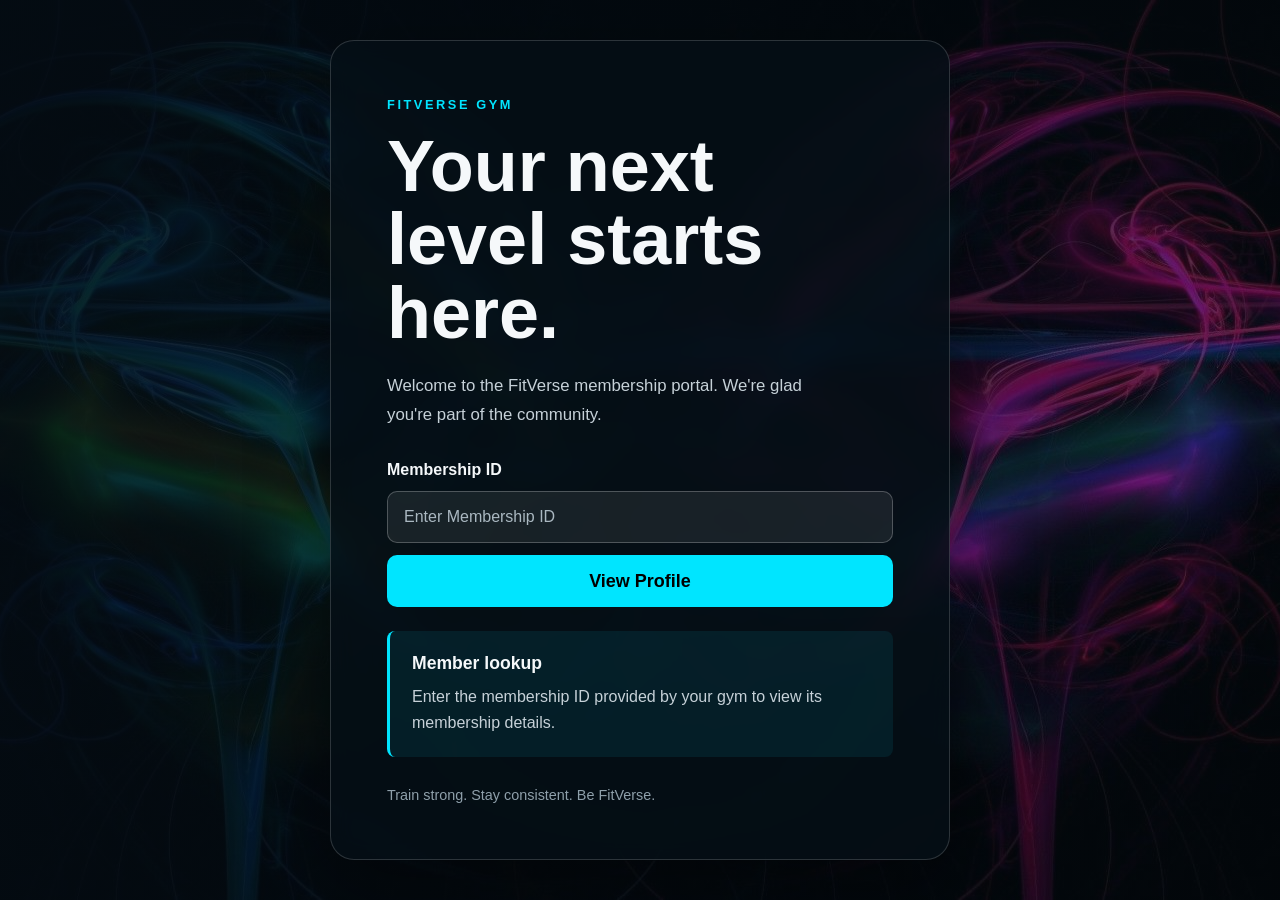
<file: index.html>
<!doctype html>
<html lang="en">
<head>
    <meta charset="utf-8">
    <meta name="viewport" content="width=device-width, initial-scale=1">
    <meta name="theme-color" content="#07111b">
    <meta name="description" content="FitVerse Gym membership portal.">
    <title>FitVerse Gym | Membership Portal</title>
    <link rel="stylesheet" href="login.css">
</head>
<body>
    <main class="page">
        <section class="portal" aria-labelledby="page-title">
            <p class="eyebrow">FITVERSE GYM</p>
            <h1 id="page-title">Your next level starts here.</h1>
            <p class="intro">
                Welcome to the FitVerse membership portal. We're glad you're part of the
                community.
            </p>

            <form class="login-form" action="https://member-login.onrender.com/member-login" method="POST">
                <label for="member-id">Membership ID</label>
                <input
                    id="member-id"
                    type="text"
                    name="member_id"
                    placeholder="Enter Membership ID"
                    required>
                <button type="submit" class="login-btn">View Profile</button>
            </form>

            <div class="notice">
                <h2>Member lookup</h2>
                <p>
                    Enter the membership ID provided by your gym to view its membership
                    details.
                </p>
            </div>

            <p class="footnote">Train strong. Stay consistent. Be FitVerse.</p>
        </section>
    </main>
</body>
</html>
</file>
<file: login.css>
:root {
    color-scheme: dark;
    font-family: Arial, Helvetica, sans-serif;
    background: #07111b;
    color: #f5f8fa;
}

* {
    box-sizing: border-box;
}

body {
    min-width: 320px;
    min-height: 100vh;
    margin: 0;
    background:
        linear-gradient(110deg, rgba(4, 12, 19, 0.94), rgba(4, 12, 19, 0.52)),
        url("images/bg.jpg") center / cover fixed;
}

.page {
    display: grid;
    min-height: 100vh;
    place-items: center;
    padding: 32px 20px;
}

.portal {
    width: min(100%, 620px);
    padding: clamp(28px, 6vw, 56px);
    border: 1px solid rgba(255, 255, 255, 0.16);
    border-radius: 24px;
    background: rgba(5, 15, 23, 0.82);
    box-shadow: 0 24px 80px rgba(0, 0, 0, 0.4);
    backdrop-filter: blur(12px);
}

.eyebrow {
    margin: 0 0 18px;
    color: #00e5ff;
    font-size: 0.8rem;
    font-weight: 700;
    letter-spacing: 0.2em;
}

h1 {
    max-width: 12ch;
    margin: 0;
    font-size: clamp(2.4rem, 8vw, 4.5rem);
    line-height: 1.02;
}

.intro {
    max-width: 48ch;
    margin: 22px 0 32px;
    color: #c6d1d8;
    font-size: 1.05rem;
    line-height: 1.7;
}

.login-form {
    display: grid;
    gap: 12px;
    margin-bottom: 24px;
}

.login-form label {
    font-weight: 700;
}

.login-form input {
    width: 100%;
    min-height: 52px;
    padding: 14px 16px;
    border: 1px solid rgba(255, 255, 255, 0.24);
    border-radius: 10px;
    background: rgba(255, 255, 255, 0.08);
    color: #f5f8fa;
    font: inherit;
}

.login-form input::placeholder {
    color: #aab8c1;
}

.login-form input:focus-visible,
.login-btn:focus-visible {
    outline: 3px solid #00e5ff;
    outline-offset: 3px;
}

.login-btn {
    min-height: 52px;
    padding: 14px 18px;
    border: 0;
    border-radius: 10px;
    background: #00e5ff;
    color: #07111b;
    font: inherit;
    font-weight: 700;
    cursor: pointer;
}

.login-btn:hover {
    background: #71f0ff;
}

.notice {
    padding: 22px;
    border-left: 3px solid #00e5ff;
    border-radius: 8px;
    background: rgba(0, 229, 255, 0.08);
}

.notice h2 {
    margin: 0 0 10px;
    font-size: 1.1rem;
}

.notice p {
    margin: 0;
    color: #c6d1d8;
    line-height: 1.6;
}

.notice p + p {
    margin-top: 10px;
}

.back-link {
    display: inline-block;
    margin-top: 24px;
    color: #00e5ff;
    font-weight: 700;
    text-decoration: none;
}

.back-link:hover {
    text-decoration: underline;
}

.error-page {
    text-align: center;
}

.error-image {
    width: min(100%, 250px);
    height: auto;
    margin-bottom: 20px;
    border-radius: 12px;
}

.footnote {
    margin: 30px 0 0;
    color: #8fa0ab;
    font-size: 0.9rem;
}

@media (max-width: 480px) {
    .portal {
        border-radius: 18px;
    }
}
.login-btn{
    width:100%;
    padding:15px;

    background:#00e5ff;
    color:black;

    border:none;
    border-radius:10px;

    font-size:18px;
    font-weight:bold;

    cursor:pointer;

    transition:0.3s;
}

.login-btn:hover{
    background:#00bcd4;
    transform:scale(1.03);
}
</file>
